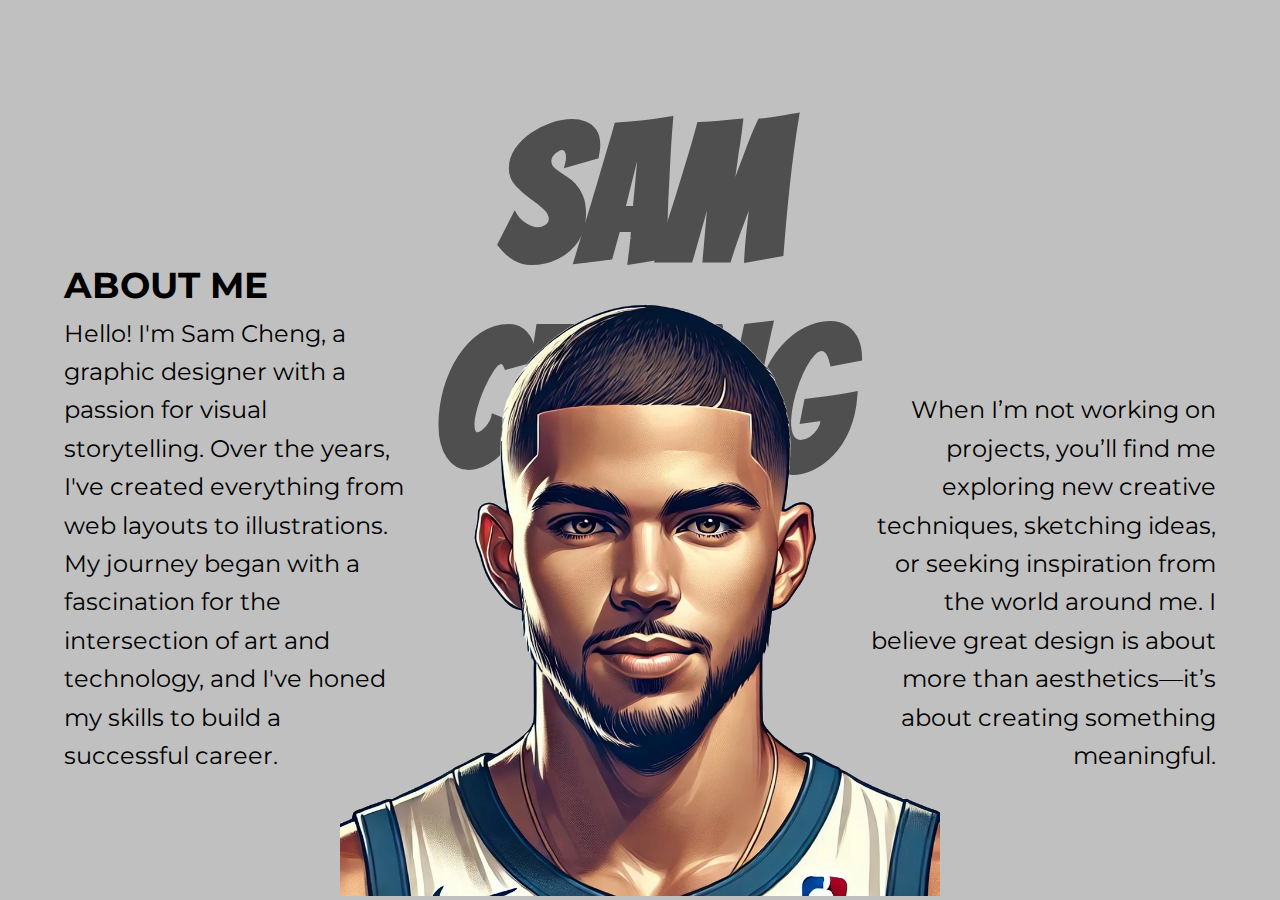
<file: about.html>
<!DOCTYPE html>
<html lang="en">
<head>
    <meta charset="UTF-8">
    <meta name="viewport" content="width=device-width, initial-scale=1.0">
    <title>Web dev final</title>
    <link rel="stylesheet" href="style.css"/>
    <link rel="stylesheet" href="about.css"/>
    <link href="https://fonts.googleapis.com/css2?family=Montserrat:wght@400;600;700&display=swap" rel="stylesheet">
    <link href="https://fonts.googleapis.com/css2?family=Bangers&display=swap" rel="stylesheet">
    <link href="https://fonts.googleapis.com/css2?family=Dancing+Script:wght@400;700&display=swap" rel="stylesheet">
</head>
<body>
    <div id="loading__screen">
        <div class="loader"></div>
        <div class="loader"></div>
        <div class="loader"></div>
    </div>
    <nav class="navbar" id="navbar">
        <div class="navbar__container">
            <div class="navbar__logo">
                <a href="index.html" class="navbar__logo-link">Code & Canvas</a>
            </div>
            <ul class="navbar__menu">
                <li class="navbar__item">
                    <a href="about.html" class="navbar__links">ABOUT ME</a> 
                </li>
                <li class="navbar__item">
                    <a href="work.html" class="navbar__links">WORK</a> 
                </li>
                <li class="navbar__item">
                    <a href="shop.html" class="navbar__links">SHOP</a> 
                </li>
                <li class="navbar__item">
                    <a href="contact.html" class="navbar__links">CONTACT</a>
                </li>
            </ul>
        </div>
    </nav>
    <div class="about__main">
        <h1 class="about__main-heading">SAM CHENG</h1>
        <div class="main__logo">
            <img src="images/pic1.png" alt="Your Portrait" class="logo">
        </div>
        <div class="about__content">
            <div class="left-align">
                <h2 class="about-main__subheading">ABOUT ME</h2>
                <p>
                    Hello! I'm Sam Cheng, a graphic designer with a passion for visual storytelling. Over the years, I've created everything from web layouts to illustrations. My journey began with a fascination for the intersection of art and technology, and I've honed my skills to build a successful career.
                </p>
            </div>
            <div class="right-align">
                <p>
                    When I’m not working on projects, you’ll find me exploring new creative techniques, sketching ideas, or seeking inspiration from the world around me. I believe great design is about more than aesthetics—it’s about creating something meaningful.
                </p>
            </div>
        </div>
    </div>
</body>
<script src="app.js"></script>
</html>
</file>
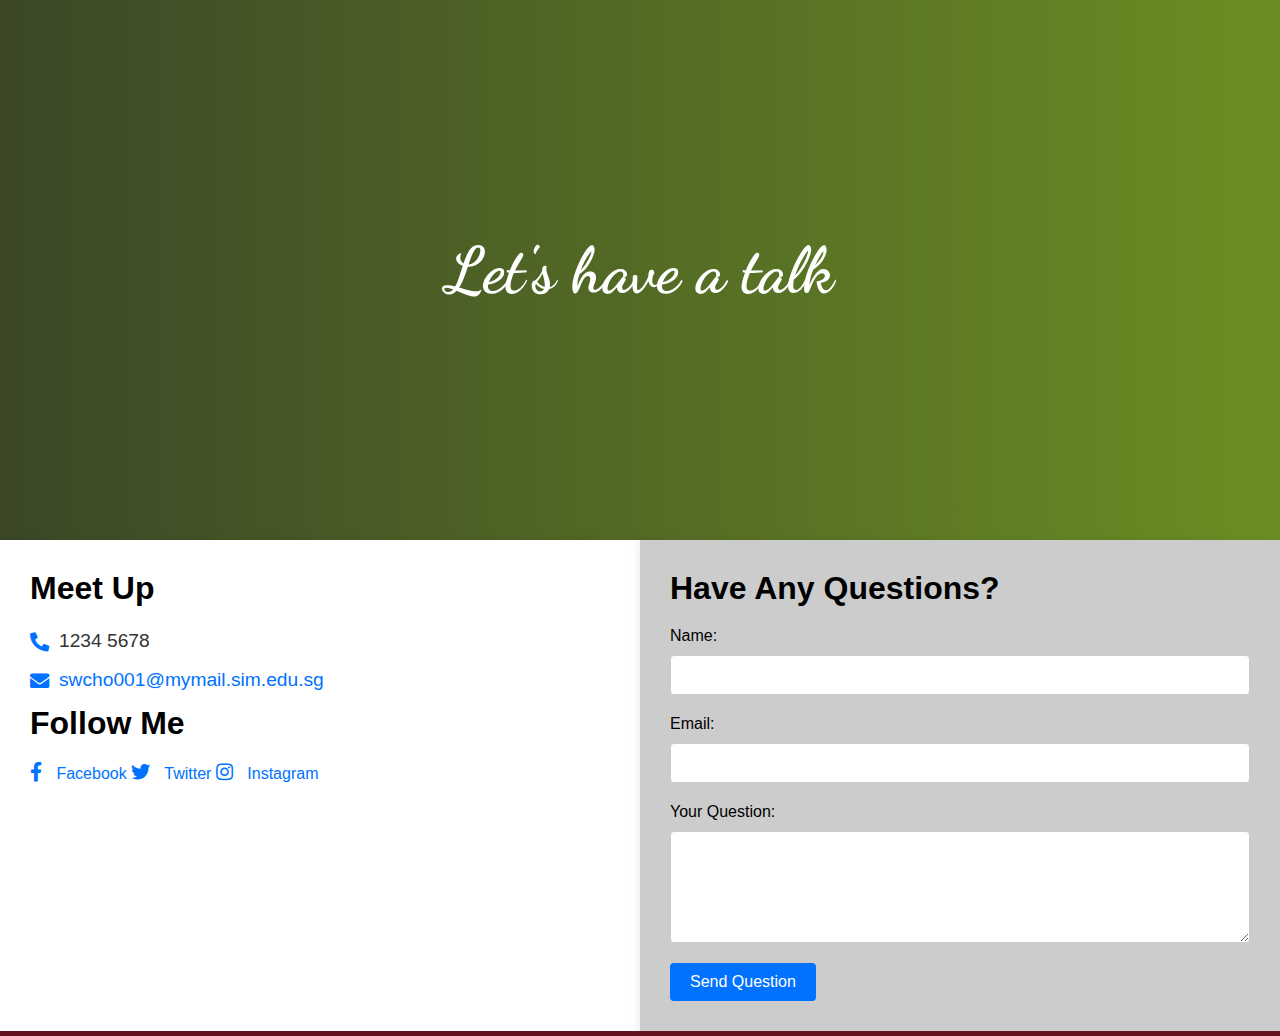
<file: contact.html>
<html lang="en">
<head>
    <meta charset="UTF-8">
    <meta name="viewport" content="width=device-width, initial-scale=1.0">
    <title>Web dev final</title>
    <link rel="stylesheet" href="style.css"/>
    <link rel="stylesheet" href="contact.css"/>
    <link href="https://fonts.googleapis.com/css2?family=Montserrat:wght@400;600;700&display=swap" rel="stylesheet">
    <link href="https://fonts.googleapis.com/css2?family=Dancing+Script:wght@400;700&display=swap" rel="stylesheet">
    <link rel="stylesheet" href="https://cdnjs.cloudflare.com/ajax/libs/font-awesome/5.15.4/css/all.min.css">
</head>
<body>
    <div id="loading__screen">
        <div class="loader"></div>
        <div class="loader"></div>
        <div class="loader"></div>
    </div>
    <nav class="navbar" id="navbar">
        <div class="navbar__container">
            <div class="navbar__logo">
                <a href="index.html" class="navbar__logo-link">Code & Canvas</a>
            </div>
            <ul class="navbar__menu">
                <li class="navbar__item">
                    <a href="about.html" class="navbar__links">ABOUT ME</a> 
                </li>
                <li class="navbar__item">
                    <a href="work.html" class="navbar__links">WORK</a> 
                </li>
                <li class="navbar__item">
                    <a href="shop.html" class="navbar__links">SHOP</a> 
                </li>
                <li class="navbar__item">
                    <a href="contact.html" class="navbar__links">CONTACT</a>
                </li>
            </ul>
        </div>
    </nav>
    <section class="hero">
        <h1>Let's have a talk</h1>
    </section>
    <div class="contact__section">
        <div class="contact__details">
            <h2>Meet Up</h2>
            <p><i class="fas fa-phone-alt"></i>1234 5678</p>
            <p><i class="fas fa-envelope"></i> <a href="mailto:swcho001@mymail.sim.edu.sg">swcho001@mymail.sim.edu.sg</a></p>
            <div class="social__media">
                <h2>Follow Me</h2>
                <a href="https://facebook.com" target="_blank">
                    <i class="fab fa-facebook-f"></i> Facebook
                </a>
                <a href="https://twitter.com" target="_blank">
                    <i class="fab fa-twitter"></i> Twitter
                </a>
                <a href="https://instagram.com" target="_blank">
                    <i class="fab fa-instagram"></i> Instagram
                </a>
            </div>
        </div>
        <div class="contact__form">
            <h2>Have Any Questions?</h2>
            <form action="your-backend-script.php" method="post">
                <div class="form__group">
                    <label for="name">Name:</label>
                    <input type="text" id="name" name="name" required>
                </div>
                <div class="form__group">
                    <label for="email">Email:</label>
                    <input type="email" id="email" name="email" required>
                </div>
                <div class="form__group">
                    <label for="message">Your Question:</label>
                    <textarea id="message" name="message" rows="5" required></textarea>
                </div>
                <button type="button" class="btn" onclick="openPopup('popup1')">Send Question</button>
                <div class="popup" id="popup1">
                    <h2>Message Received!</h2>
                    <p>Thank you for contacting us.</p>
                    <button type="button" onclick="closePopup('popup1')">OK</button>
                </div>
            </form>
        </div>
        </div>
    </div>
</body>
<script src="app.js"></script>
</html>
</file>
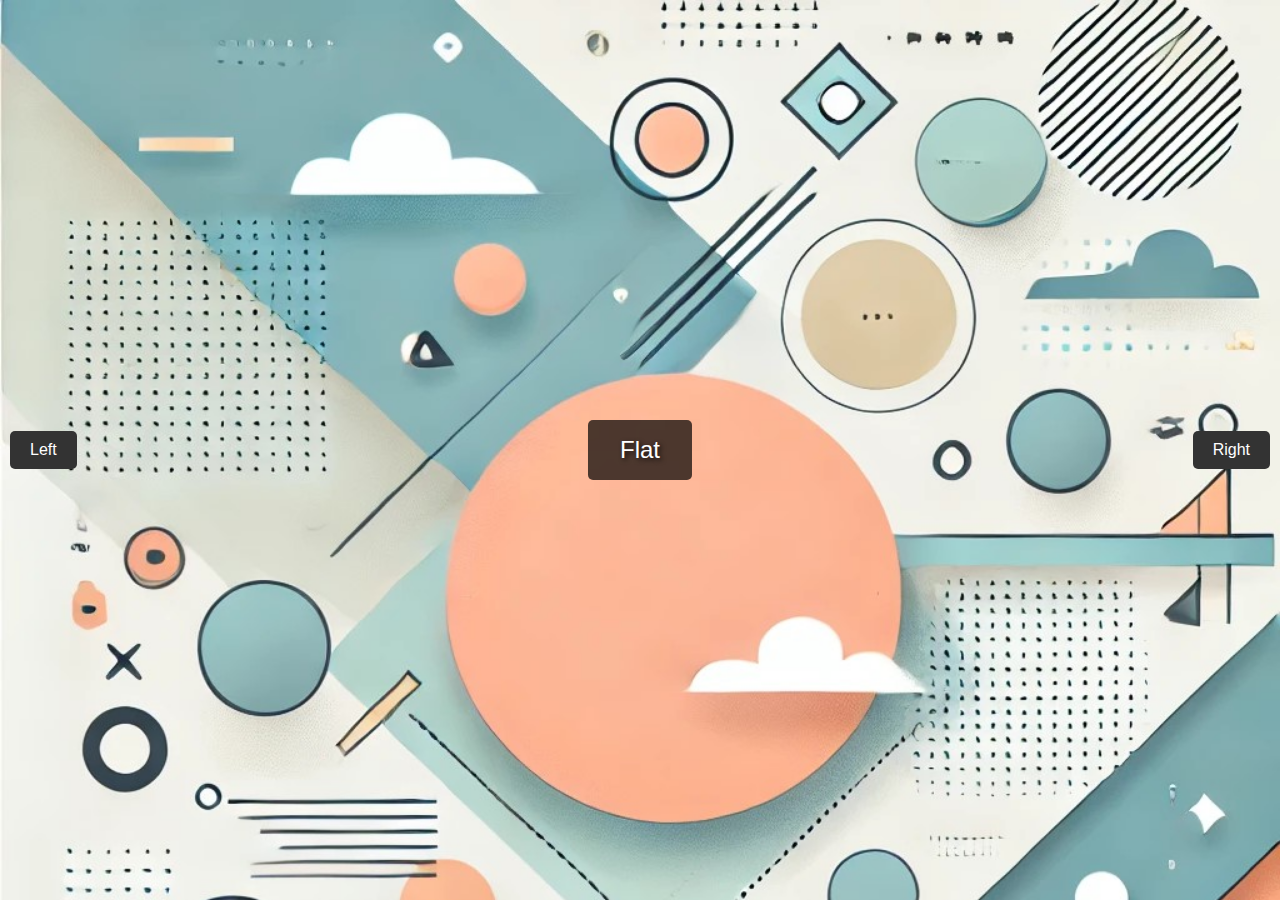
<file: shop.html>
<!DOCTYPE html>
<html lang="en">
<head>
    <meta charset="UTF-8">
    <meta name="viewport" content="width=device-width, initial-scale=1.0">
    <title>Web dev final</title>
    <link rel="stylesheet" href="style.css"/>
    <link rel="stylesheet" href="shop.css"/>
    <link href="https://fonts.googleapis.com/css2?family=Montserrat:wght@400;600;700&display=swap" rel="stylesheet">
    <link href="https://fonts.googleapis.com/css2?family=Dancing+Script:wght@400;700&display=swap" rel="stylesheet">
</head>
<body>
    <div id="loading__screen">
        <div class="loader"></div>
        <div class="loader"></div>
        <div class="loader"></div>
    </div>
    <nav class="navbar" id="navbar">
        <div class="navbar__container">
            <div class="navbar__logo">
                <a href="index.html" class="navbar__logo-link">Code & Canvas</a>
            </div>
            <ul class="navbar__menu">
                <li class="navbar__item">
                    <a href="about.html" class="navbar__links">ABOUT ME</a> 
                </li>
                <li class="navbar__item">
                    <a href="work.html" class="navbar__links">WORK</a> 
                </li>
                <li class="navbar__item">
                    <a href="shop.html" class="navbar__links">SHOP</a> 
                </li>
                <li class="navbar__item">
                    <a href="contact.html" class="navbar__links">CONTACT</a>
                </li>
            </ul>
        </div>
    </nav>
    <div class="shop__menu">
        <div class="shop__container">
            <div class="shop__item">
                <img src="images/shop1.jpg" alt="product 1">
                <button type="button" class="btn" onclick="openPopup('popup1')">Flat</button>
                <div class="popup" id="popup1">
                    <h2>Flat Design</h2>
                    <p>A clean, modern design package perfect for websites, apps, and presentations. Includes icon sets, UI elements, and templates in PSD, AI, and SVG formats.</p>
                    <div class="popup__buttons">
                        <button type="button" class="btn ok-btn" onclick="closePopup('popup1')">OK</button>
                        <button type="button" class="btn buy-btn" onclick="showThankYouMessage()">Buy Now</button>
                    </div>
                </div>
            </div>
            <div class="shop__item">
                <img src="images/shop2.jpg" alt="product 2">
                <button type="button" class="btn" onclick="openPopup('popup2')">Minimalistic</button>
                <div class="popup" id="popup2">
                    <h2>Minimalistic Design</h2>
                    <p>Our Minimalistic Design package focuses on simplicity and elegance. Perfect for creating clean, modern interfaces that are easy to navigate.</p>
                    <div class="popup__buttons">
                        <button type="button" class="btn ok-btn" onclick="closePopup('popup2')">OK</button>
                        <button type="button" class="btn buy-btn" onclick="showThankYouMessage()">Buy Now</button>
                    </div>
                </div>
            </div>
            <div class="shop__item">
                <img src="images/shop3.jpg" alt="product 3">
                <button type="button" class="btn" onclick="openPopup('popup3')">Colourful</button>
                <div class="popup" id="popup3">
                    <h2>Colourful Design</h2>
                    <p>The Colourful Design package offers vibrant, eye-catching visuals. Ideal for projects that need to stand out with bold, dynamic colors.</p>
                    <div class="popup__buttons">
                        <button type="button" class="btn ok-btn" onclick="closePopup('popup3')">OK</button>
                        <button type="button" class="btn buy-btn" onclick="showThankYouMessage()">Buy Now</button>
                    </div>
                </div>
            </div>
            <div class="shop__item">
                <img src="images/shop4.jpg" alt="product 4">
                <button type="button" class="btn" onclick="openPopup('popup4')">Historical</button>
                <div class="popup" id="popup4">
                    <h2>Historical Design</h2>
                    <p>The Historical Design package features classic, timeless elements. Best suited for projects that require a touch of tradition and sophistication.</p>
                    <div class="popup__buttons">
                        <button type="button" class="btn ok-btn" onclick="closePopup('popup4')">OK</button>
                        <button type="button" class="btn buy-btn" onclick="showThankYouMessage()">Buy Now</button>
                    </div>
                </div>
            </div>
        </div>
    </div>
    <button class="scroll-left">Left</button>
    <button class="scroll-right">Right</button>
</body>
<script src="app.js"></script>
</html>
</file>
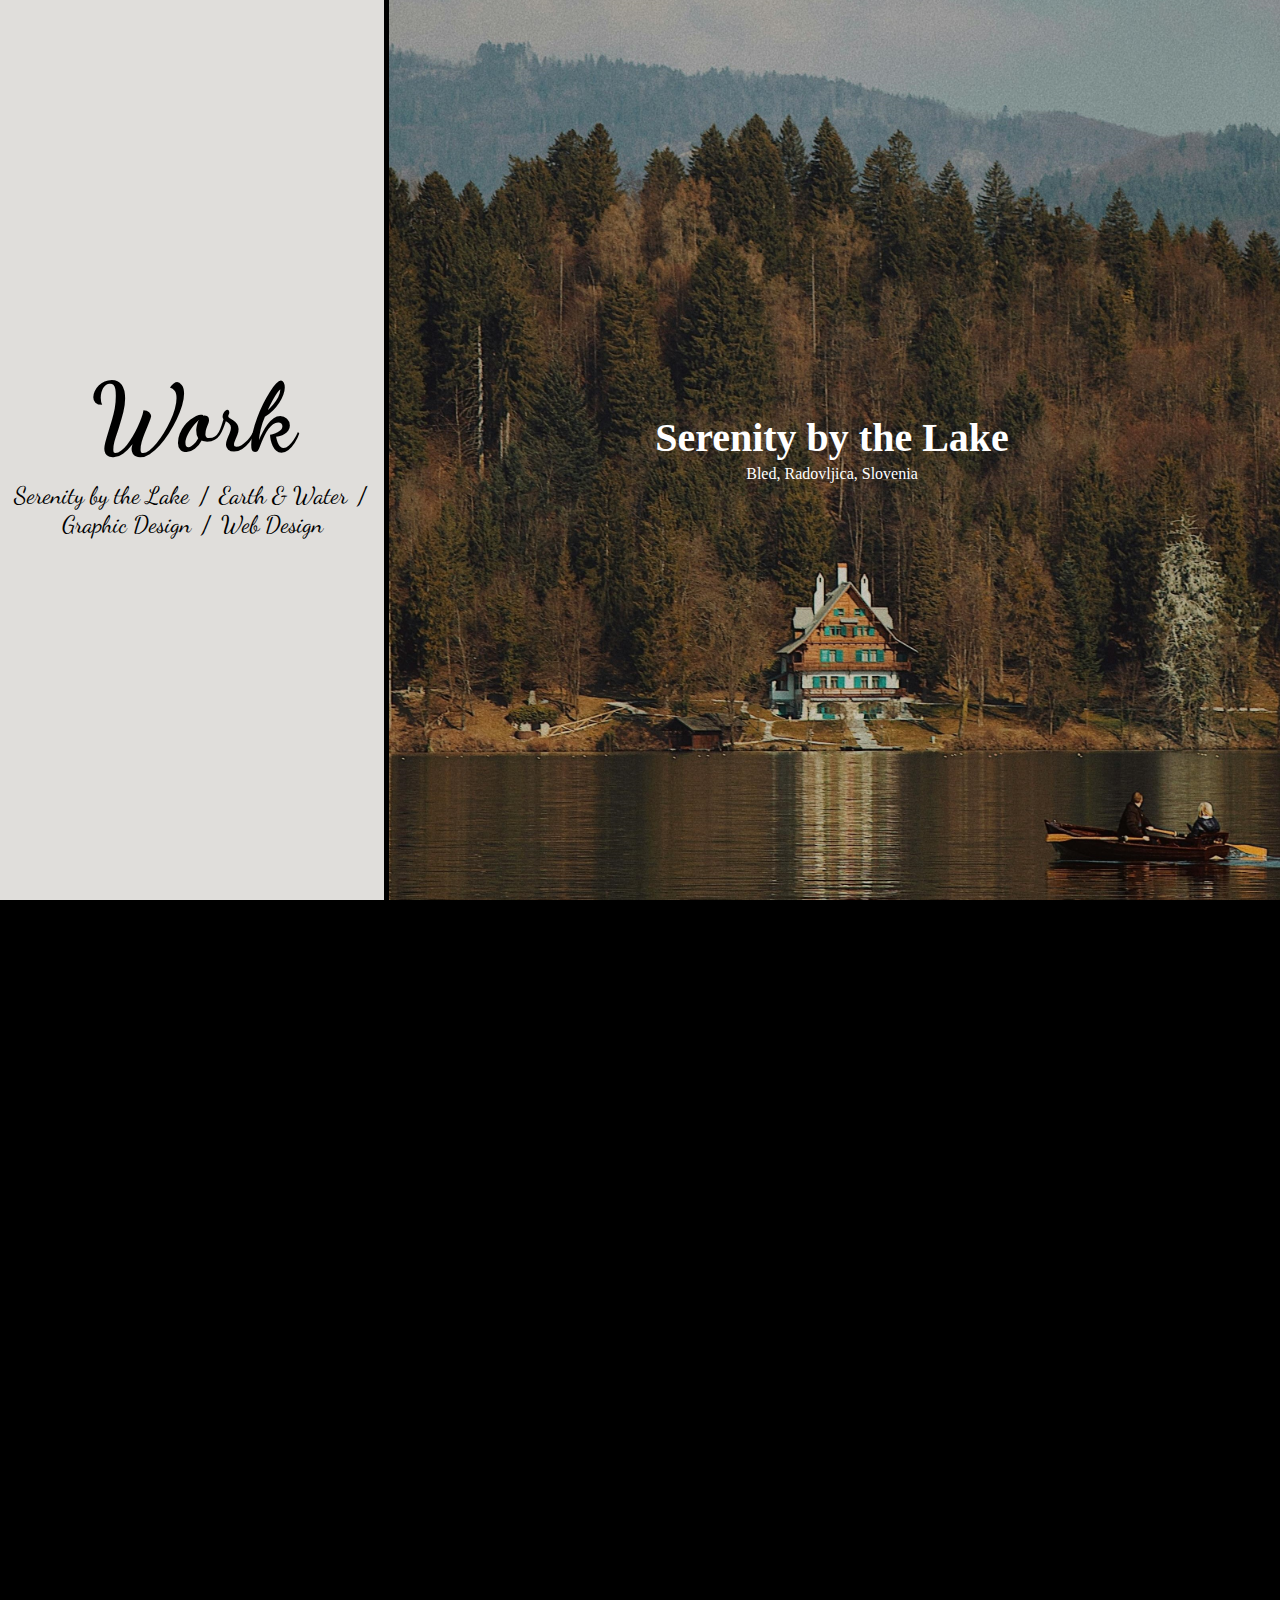
<file: work.html>
<!DOCTYPE html>
<html lang="en">
<head>
    <meta charset="UTF-8">
    <meta name="viewport" content="width=device-width, initial-scale=1.0">
    <title>Web dev final</title>
    <link rel="stylesheet" href="style.css"/>
    <link rel="stylesheet" href="work.css"/>
    <link href="https://fonts.googleapis.com/css2?family=Montserrat:wght@400;600;700&display=swap" rel="stylesheet">
    <link href="https://fonts.googleapis.com/css2?family=Dancing+Script:wght@400;700&display=swap" rel="stylesheet">
</head>
<body>
    <div id="loading__screen">
        <div class="loader"></div>
        <div class="loader"></div>
        <div class="loader"></div>
    </div>
    <nav class="navbar" id="navbar">
        <div class="navbar__container">
            <div class="navbar__logo">
                <a href="index.html" class="navbar__logo-link">Code & Canvas</a>
            </div>
            <ul class="navbar__menu">
                <li class="navbar__item">
                    <a href="about.html" class="navbar__links">ABOUT ME</a> 
                </li>
                <li class="navbar__item">
                    <a href="work.html" class="navbar__links">WORK</a> 
                </li>
                <li class="navbar__item">
                    <a href="shop.html" class="navbar__links">SHOP</a> 
                </li>
                <li class="navbar__item">
                    <a href="contact.html" class="navbar__links">CONTACT</a>
                </li>
            </ul>
        </div>
    </nav>
    <div class="layout">
        <div class="left__side">
            <h1>Work</h1>
            <div class="project__titles">
                <a href="#nature">Serenity by the Lake</a>  
                <a href="#project2">Earth & Water</a>
                <a href="#graphicD">Graphic Design</a>
                <a href="#webd">Web Design</a>
            </div>
        </div>
        <div class="right__side">
            <section class="work__intro" id="nature">
                <img src="images/pic2.jpg" alt="Work Intro" class="work__intro-img">
                <h1>Serenity by the Lake</h1>
                <p>Bled, Radovljica, Slovenia</p>
            </section>
            <section class="work__intro" id="project2">
                <img src="images/pic3.jpg" alt="Work Intro" class="work__intro-img">
                <h1>Earth & Water</h1>
                <p>Lakes Viti and Oskjuvatn on Iceland</p>
            </section>
            <section class="work__intro" id="graphicD">
                <img src="images/pic5.png" alt="Skill Icon" class="skill__img">
                <h1>Graphic Design</h1>
                <p>Proficient in Adobe Photoshop, Illustrator, and InDesign.</p>
            </section>
            <section class="work__intro" id="webd">
                <img src="images/pic4.png" alt="Skill Icon" class="skill__img">
                <h1>Web Design</h1>
                <p>Experienced with HTML, CSS, JavaScript, and responsive design.</p>
            </section>
        </div>
    </div>
</body>
<script src="app.js"></script>
</html>
</file>
<file: style.css>
* {
    margin: 0;
    padding: 0;
    box-sizing: border-box;
}

html, body {
    height: 100%;
    background-color: #65131e;
}

#loading__screen {
    display: flex;
    justify-content: center;
    align-items: center;
    gap: 12px;
    width: 100%;
    height: 100%;
    z-index: 100;
    background: linear-gradient(45deg, #ff6ec4, #7873f5);
    position: fixed;
    top: 0;
    left: 0;
    opacity: 1;
    transition: opacity 1s ease;
}

#loading__screen.fade-out {
    opacity: 0; 
    pointer-events: none; 
}

.loader {
    width: 40px;
    height: 40px;
    background: #fff;
    border-radius: 50%;
    box-shadow: 0 -0.4rem rgba(60, 0, 80, 0.1) inset;
    animation: cycle 1s ease-in-out infinite;
}

.loader:nth-child(1) {
    animation-delay: 0;
}

.loader:nth-child(2) {
    animation-delay: 0.2s;
}

.loader:nth-child(3) {
    animation-delay: 0.4s;
}

@keyframes cycle {
    0% {
        transform: translateY(0);
    }

    50% {
        transform: translateY(1rem);
    }

    100% {
        transform: translateY(0);
    }
    
}

#navbar {
    display: none;
}

.navbar {
    height: 80px;
    display: flex;
    justify-content: center;
    align-items: center;
    font-size: 1.2rem;
    position: sticky;
    top: 0;
    z-index: 999;
}

.navbar__container {
    display: flex;
    justify-content: space-between;
    height: 80px;
    z-index: 1;
    width: 100%;
    max-width: 650px;
    margin: 0;
    padding: 0 20px;
}

.navbar__logo {
    position: absolute;
    left: 0;
    padding-top: 10px;
    padding-left: 100px;
}

.navbar__logo-link {
    color: #fff;
    font-family: 'Dancing Script', cursive;
    font-size: 2.5rem;
    text-decoration: none;
}

.navbar__menu {
    display: flex;
    align-items: center;
    list-style: none;
    text-align: center;
    justify-content: space-between;
    width: 100%;
}

.navbar__item {
    height: 80px;
}

.navbar__links {
    color: #fff;
    display: flex;
    align-items: center;
    justify-content: center;
    text-decoration: none;
    padding: 0 0.8rem;
    height: 100%;
}

.navbar__links:hover {
    color: #f0c14b;
    transition: color 0.3s ease;
    transform: scale(1.1);
    transition: transform 0.3s ease;
}

.centered__logo {
    position: absolute;
    top: 30%;
    left: 50%;
    transform: translate(-50%,-50%);
    background: #65131e;
}

.logo {
    width: 800px;
    height: 950px;
}

.subtitle {
    font-size: 2rem; 
    color: #fff; 
    margin-top: 5px; 
    text-align: center;
    position: relative;
    top: -150px;
    cursor: pointer;
}
</file>
<file: about.css>
html, body {
    height: 100vh;
    margin: 0;
    background-color: #c0c0c0;
    overflow: hidden;
}

.navbar {
    background-color: #000;
    color: #fff;
}

.about__main {
    padding: 2rem;
}

.about__main-heading {
    font-family: 'Bangers', cursive;
    font-size: 12rem;
    color: #333;
    text-align: center;
    margin-bottom: 1.5rem;
    position: absolute;
    z-index: 1;
    top: 33%; 
    left: 50%; 
    transform: translate(-50%, -50%);
    opacity: 0.8; 
}

.about__content {
    display: flex;
    justify-content: space-between;
    gap: 4rem;
    bottom: 0;
    padding: 0 2rem;
    margin-top: 25vh;
    font-family: 'Montserrat', sans-serif;
}

.left-align, .right-align {
    font-size: 1.5rem;
    flex: 1;
    max-width: 30%;
    line-height: 1.6;
}

.left-align {
    text-align: left;
}

.right-align {
    margin-top: auto;
    text-align: right;
}

.main__logo {
    position: absolute;
    bottom: 0; 
    left: 50%; 
    transform: translateX(-50%); 
    z-index: 2;
    background-color: transparent;
}

.logo {
    width: 50vw; 
    max-width: 600px;
    max-height: 70vh; 
    height: auto; 
}
</file>
<file: contact.css>
body, html {
    color: #000;
}

.navbar {
    background: linear-gradient(to right, #3b4727, #6b8e23);
}

.hero {
    background: linear-gradient(to right, #3b4727, #6b8e23);
    color: #fff;
    height: 60vh;
    display: flex;
    justify-content: center;
    align-items: center;
    text-align: center;
}

.hero h1 {
    font-size: 4rem;
    font-family: 'Dancing Script', cursive;
    cursor: pointer;
}

.contact__section {
    display: flex;
    justify-content: column;
    height: auto;
    width: 100%;
    margin: 0;
}

.contact__details,
.contact__form {
    width: 50%;
    background: #fff;
    padding: 30px;
    box-shadow: 0 2px 10px rgba(0, 0, 0, 0.1);
    font-family: 'Arial', sans-serif;
}

.contact__form {
    background: #ccc;
}

.contact__details h2,
.contact__form h2 {
    margin-bottom: 20px;
    font-size: 2rem;
    color: #000;
    cursor: pointer;
}

.contact__details p,
.social__media p {
    font-size: 1.2rem;
    line-height: 1.5;
    color: #333;
    display: flex;
    align-items: center;
    margin: 10px 0;
    text-decoration: none;
}

.contact__details i, 
.social__media i {
    margin-right: 10px; 
    color: #0072ff; 
    font-size: 1.2rem; 
}
.contact__details a,
.social__media a {
    color: #0072ff;
    text-decoration: none;
}

.contact__form p {
    font-size: 1.2rem;
    color: #000;
}

.contact__form input,
.contact__form textarea {
    width: 100%;
    padding: 10px;
    margin-top: 10px;
    margin-bottom: 20px;
    border: 1px solid #ccc;
    border-radius: 4px;
    font-size: 1rem;
}

.contact__form button {
    padding: 10px 20px;
    background-color: #0072ff;
    color: #fff;
    border: none;
    border-radius: 4px;
    cursor: pointer;
    font-size: 1rem;
    transition: background-color 0.3s;
}

.contact__form button:hover {
    background-color: #005bb5;
}

.popup {
    width: 400px;
    background: #fff;
    border-radius: 6px;
    position: absolute;
    top: 0;
    left: 50%;
    transform: translate(-50%, -50%) scale(0.1); 
    text-align: center;
    padding: 0 30px 30px;
    color: #333;
    visibility: hidden; 
    transition: transform 0.4s, top 0.4s; 
    z-index: 1000;
}

.open-popup {
    visibility: visible;
    top: 50%;
    transform: translate(-50%, -50%) scale(1)
}

.popup h2 {
    font-size: 38px;
    font-weight: 500;
    margin: 30px 0 10px;
}

.popup button {
    width: 100%;
    margin-top: 50px;
    padding: 10px 0;
    background: #6fd649;
    color: #fff;
    border: none;
    outline: none;
    font-size: 18px;
    border-radius: 4px;
    cursor: pointer;
    box-shadow: 0 5px 5px rgba(0, 0, 0, 0.2);
}
</file>
<file: shop.css>
html, body {
    overflow-y: hidden; 
    margin: 0;
    padding: 0;
}

.navbar {
    color: #fff;
    background-color: #0E294B;
    padding: 1rem 2rem;
}

.about-main {
    padding: 2rem;
}

.shop__menu {
    width: 100vw; 
    overflow-x: auto; 
    overflow-y: hidden; 
}

.shop__container {
    display: flex;
    width: 400vw; 
}

.shop__item {
    position: relative;
    width: 100vw; 
    height: 100vh; 
    display: flex;
    justify-content: center;
    align-items: center;
    overflow: hidden;
    cursor: pointer;
    background-color: #fff; 
}

.shop__item img {
    width: 100%;
    height: auto;
    object-fit: cover;
    position: absolute;
    top: 0;
    left: 0;
    z-index: 0; 
}

.shop__item .btn {
    position: absolute;
    z-index: 2;
    color: #fff;
    background-color: rgba(0, 0, 0, 0.7); 
    top: 50%;
    left: 50%;
    transform: translate(-50%, -50%);
    font-size: 1.5rem;
    padding: 1rem 2rem;
    border: none;
    border-radius: 5px;
    text-align: center;
    text-shadow: 2px 2px 5px rgba(0, 0, 0, 0.7); 
    cursor: pointer;
    transition: background-color 0.3s ease, color 0.3s ease;
}

.shop__item .btn:hover {
    background-color: #9B111E; 
    color: #fff; 
}

.popup {
    width: 400px;
    background: #fff;
    border-radius: 6px;
    position: absolute;
    top: 0;
    left: 50%;
    transform: translate(-50%, -50%) scale(0.1); 
    text-align: center;
    padding: 0 30px 120px;
    color: #333;
    visibility: hidden; 
    transition: transform 0.4s, top 0.4s; 
    z-index: 1000;
}

.open-popup {
    visibility: visible;
    top: 50%;
    transform: translate(-50%, -50%) scale(1)
}

.popup h2 {
    font-size: 38px;
    font-weight: 500;
    margin: 30px 0 10px;
}

.popup__buttons {
    display: flex;
    justify-content: space-between;
    gap: 20px;
}

.popup__buttons .btn {
    width: 48%;
    padding: 10px 0;
    font-size: 18px;
    border-radius: 4px;
    cursor: pointer;
    box-shadow: 0 5px 5px rgba(0, 0, 0, 0.2);
    border: none;
    outline: none;
    color: #fff;
}

.popup__buttons .ok-btn {
    margin-top: 50px;
    background-color: #6fd649;
}

.popup__buttons .buy-btn {
    margin-top: 100px;
    background-color: #ff5733;
}

.scroll-left,
.scroll-right {
    position: absolute;
    top: 50%;
    transform: translateY(-50%);
    background-color: #333;
    color: #fff;
    border: none;
    padding: 10px 20px;
    cursor: pointer;
    font-size: 1rem;
    border-radius: 5px;
    z-index: 1000;
    transition: background-color 0.3s ease;
}

.scroll-left {
    left: 10px; 
}

.scroll-right {
    right: 10px; 
}

.scroll-left:hover,
.scroll-right:hover {
    background-color: #555; 
}

.scroll-left:focus,
.scroll-right:focus {
    outline: none; 
    box-shadow: 0 0 5px rgba(0, 0, 0, 0.3);
}
</file>
<file: work.css>
body, html {
    overflow-x: hidden;
    color: #fff;
    background-color: #000;
}

.navbar {
    background-color: #333333;
    color: #fff;
}

.layout {
    display: flex;
    height: 100vh; 
}

.left__side {
    width: 30%; 
    font-family: 'Dancing Script', cursive;
    background-color: #e0dedb; 
    color: #000; 
    display: flex;
    flex-direction: column;
    justify-content: center;
    align-items: center;
    text-align: center;
    font-size: 3rem; 
    position: fixed;
    height: 100vh;
    overflow: hidden;
}

.project__titles {
    font-size: 1.5rem;
    margin-top: 5px;
}

.project__titles a {
    text-decoration: none;
    color: #000;
    font-weight: normal;
}

.project__titles a:hover {
    text-decoration: underline;
}

.project__titles a + a::before {
    content: ' / '; 
    color: #000;
    margin-left: 5px; 
    margin-right: 5px; 
    text-decoration: none;
}

.right__side {
    margin-left: 30%; 
    width: 70%; 
    box-sizing: border-box;
}

.right-side section {
    height: 100vh;
    overflow-y: auto;
    padding: 20px;
    box-sizing: border-box;
    margin-bottom: 10px;
}

.work__intro {
    position: relative;
    display: flex;
    flex-direction: column;
    justify-content: center;
    align-items: center;
    text-align: center;
    color: #fff;
    height: 100vh;
    box-sizing: border-box;
    overflow: hidden; 
}

.work__intro-img {
    width: 100%;  
    height: 100%; 
    object-fit: cover;
    position: absolute;
    z-index: 1;
    padding-left: 5px;
}

.work__intro h1, .work__intro p {
    position: relative;
    z-index: 2; 
    margin: 0;  
    cursor: pointer;
}

.work__intro h1 {
    font-size: 2.5rem;
}

.work__intro p {
    font-size: 1rem;
    line-height: 1.6;
}

.skill__img {
    width: 100%;  
    height: 100%; 
    object-fit: cover;
    position: absolute;
    z-index: 1;
    padding-left: 15px;
    filter: blur(10px);
}
</file>
